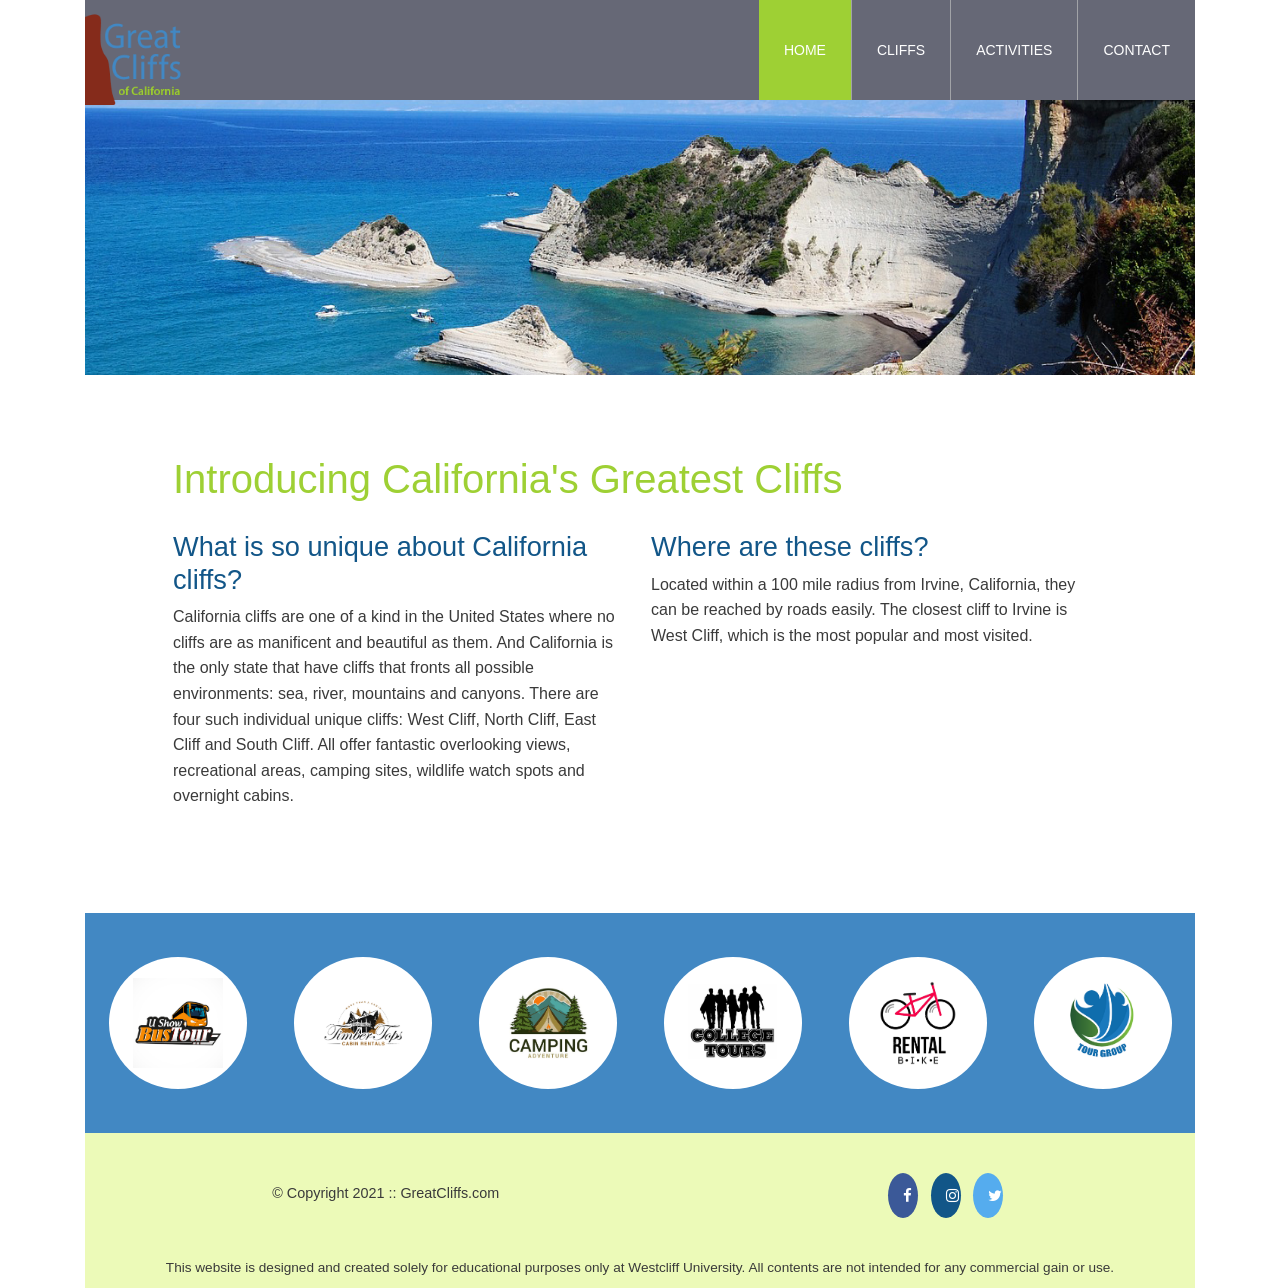
<file: index.html>
<!DOCTYPE html>
<html lang="en">
  <head>
    <title>Great Cliffs of California</title>

    <!-- Meta Tags -->
    <meta charset="UTF-8" />
    <meta name="viewport" content="width=device-width, initial-scale=1" />
    
    <!-- Bootstrap CSS -->
    <link
      rel="stylesheet"
      href="https://stackpath.bootstrapcdn.com/bootstrap/4.5.2/css/bootstrap.min.css"
    >

    <!-- Font Awesome -->
    <link
      rel="stylesheet"
      href="https://cdnjs.cloudflare.com/ajax/libs/font-awesome/4.7.0/css/font-awesome.min.css"
    >
    <!-- Custom CSS -->
    <link rel="stylesheet" href="style.css" />
    
  </head>
  <body id="home">
    <div class="container">
      <div class="main-header sticky-top">
        <nav class="navbar navbar-expand-xl navbar-dark p-0">
          <a class="navbar-brand logo mr-0" href="index.html">
            <img src="images/logo.png" alt="Great Cliffs Logo" width="125">
          </a>
          <button
            class="navbar-toggler mr-3"
            type="button"
            data-toggle="collapse"
            data-target="#mainNav"
            aria-controls="mainNav"
            aria-expanded="false"
            aria-label="Toggle navigation"
          >
            <span class="navbar-toggler-icon"></span>
          </button>
          <div class="collapse navbar-collapse main-menu" id="mainNav">
            <ul class="navbar-nav ml-auto">
              <li class="nav-item active"><a class="nav-link" href="index.html">Home</a></li>
              <li class="nav-item"><a class="nav-link" href="cliffs.html">Cliffs</a></li>
              <li class="nav-item"><a class="nav-link" href="activities.html">Activities</a></li>
              <li class="nav-item"><a class="nav-link" href="contact.html">Contact</a></li>
            </ul>
          </div>
        </nav>
      </div>
      <header></header>

    <main>
      <h1>Introducing California's Greatest Cliffs</h1>
      <div class="row">
        <div class="col-12 col-sm-6 main-col-content">
            <h2>What is so unique about California cliffs?</h2>
            <p>
              California cliffs are one of a kind in the United States where
              no cliffs are as manificent and beautiful as them. And
              California is the only state that have cliffs that fronts all
              possible environments: sea, river, mountains and canyons. There
              are four such individual unique cliffs: West Cliff, North Cliff,
              East Cliff and South Cliff. All offer fantastic overlooking
              views, recreational areas, camping sites, wildlife watch spots
              and overnight cabins.
            </p>
        </div>
 
        <div class="col-12 col-sm-6 main-col-content">
          <h2>Where are these cliffs?</h2>
          <p>
            Located within a 100 mile radius from Irvine, California, they
            can be reached by roads easily. The closest cliff to Irvine is
            West Cliff, which is the most popular and most visited.
          </p>
        </div>
      </div>
    </main>
    
    <section>
      <ul id="partners" class="container list-unstyled row mb-0">
        <li class="partner col-12 col-sm-6 col-md-4 col-lg-2">
             <div class="partner-badge"><img src="images/partners/partner-bustour.png" alt="Partner Bus Tours"></div>
         </li>
         <li class="partner col-12 col-sm-6 col-md-4 col-lg-2">
             <div class="partner-badge"><img src="images/partners/partner-cabinrental.png" alt="Partner Cabin Rental"></div>
         </li>
         <li class="partner col-12 col-sm-6 col-md-4 col-lg-2">
             <div class="partner-badge"><img src="images/partners/partner-campingadv.png" alt="Partner Camping Adventure"></div>
         </li>
         <li class="partner col-12 col-sm-6 col-md-4 col-lg-2">
             <div class="partner-badge"><img src="images/partners/partner-collegetours.png" alt="Partner College Tours"></div>
         </li>
         <li class="partner col-12 col-sm-6 col-md-4 col-lg-2">
             <div class="partner-badge"><img src="images/partners/partner-rentalbike.png" alt="Partner Bike Rentals"></div>
         </li>
         <li class="partner col-12 col-sm-6 col-md-4 col-lg-2">
             <div class="partner-badge"><img src="images/partners/partner-tourgroup.png" alt="Partner Tour Group"></div>
         </li>
     </ul>
    </section>

    <footer>
      <!-- Nondisclaimer -->
      <div id="nondisclaimer">
        <div class="copy">&copy; Copyright 2021 :: GreatCliffs.com</div>
        <div class="social">
          <a href="#" class="fa fa-facebook"></a>
          <a href="#" class="fa fa-instagram"></a>
          <a href="#" class="fa fa-twitter"></a>
        </div>
      </div>
      <!-- End Nondisclaimer -->

      <!-- Disclaimer -->
      <div id="disclaimer">
        <p>
          This website is designed and created solely for educational purposes
          only at Westcliff University. All contents are not intended for any
          commercial gain or use.
        </p>
      </div>
      <!-- End Disclaimer -->
    </footer>
    </div>

    <!-- Bootstrap jQuery -->
    <script src="https://code.jquery.com/jquery-3.5.1.slim.min.js"></script>

    <!-- Bootstrap Popper -->
    <script src="https://cdn.jsdelivr.net/npm/popper.js@1.16.1/dist/umd/popper.min.js"></script>

    <!-- Bootstrap JS -->
    <script src="https://stackpath.bootstrapcdn.com/bootstrap/4.5.2/js/bootstrap.min.js"></script>

  </body>
</html>
</file>
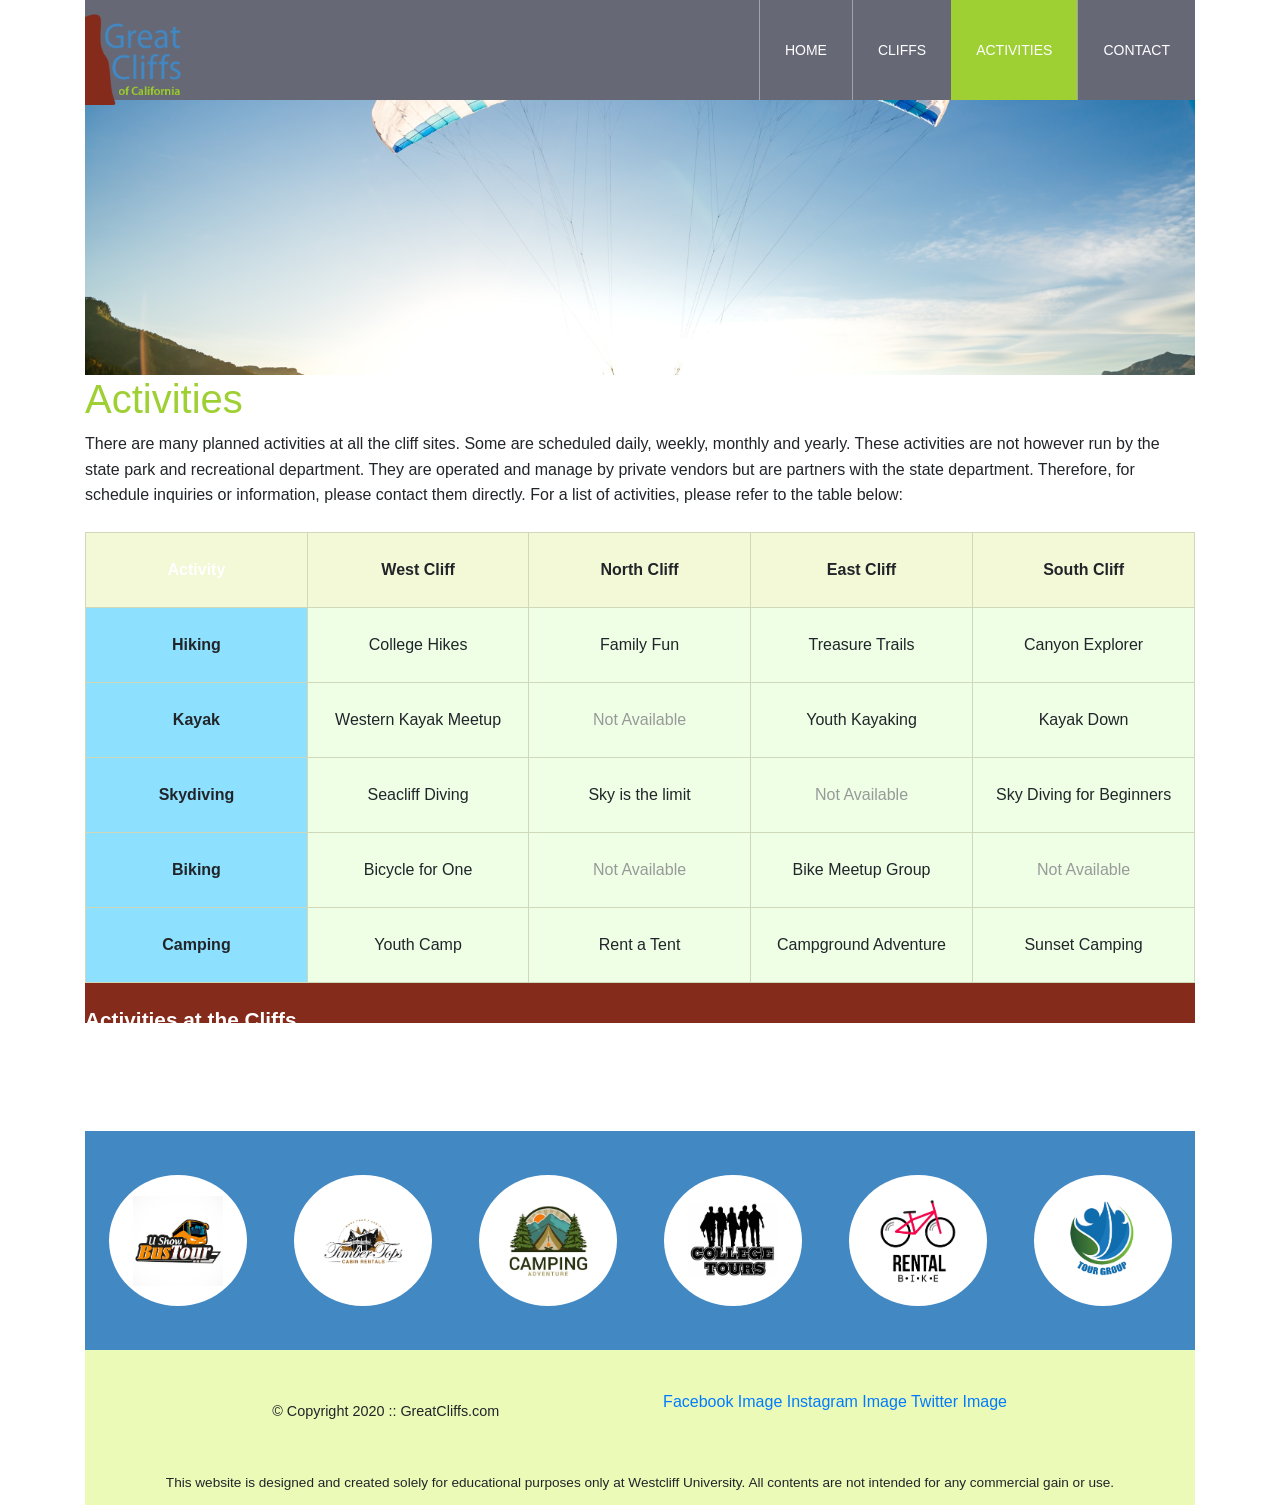
<file: activities.html>
<!-- HTML5 Document Declaration -->
<!DOCTYPE html>
<html lang="en">
<!-- Head Section: Contains metadata and page title -->

<head>
    <title>Great Cliffs of California</title>
    <meta charset="utf-8">
        <meta name="viewport" content="width=device-width, initial-scale=1">
        <link
            rel="stylesheet"
            href="https://stackpath.bootstrapcdn.com/bootstrap/4.5.2/css/bootstrap.min.css"
        >
        <link
            rel="stylesheet"
            href="https://cdnjs.cloudflare.com/ajax/libs/font-awesome/4.7.0/css/font-awesome.min.css"
        >
    <link rel="stylesheet" href="style.css">
</head>

<body id="activities">
    <!-- Main Container: Wraps all page content -->
    <div class="container">

        <div class="main-header sticky-top">
            <nav class="navbar navbar-expand-xl navbar-dark p-0">
                <a class="navbar-brand logo mr-0" href="index.html">
                    <img src="images/logo.png" alt="Great Cliffs Logo" width="125">
                </a>
                <button
                    class="navbar-toggler mr-3"
                    type="button"
                    data-toggle="collapse"
                    data-target="#mainNav"
                    aria-controls="mainNav"
                    aria-expanded="false"
                    aria-label="Toggle navigation"
                >
                    <span class="navbar-toggler-icon"></span>
                </button>
                <div class="collapse navbar-collapse main-menu" id="mainNav">
                    <ul class="navbar-nav ml-auto">
                        <li class="nav-item"><a class="nav-link" href="index.html">Home</a></li>
                        <li class="nav-item"><a class="nav-link" href="cliffs.html">Cliffs</a></li>
                        <li class="nav-item active"><a class="nav-link" href="activities.html">Activities</a></li>
                        <li class="nav-item"><a class="nav-link" href="contact.html">Contact</a></li>
                    </ul>
                </div>
            </nav>
        </div>

        <!-- Header Section: Contains logo and main navigation menu -->
        <header></header>

        <!-- Main Content Section: Contains page title and informational content -->
        <main>
            <h1>Activities</h1>
            <p>There are many planned activities at all the cliff sites. Some are scheduled daily, weekly, monthly and
                yearly. These activities are not however run by the state park and recreational department. They are
                operated and manage by private vendors but are partners with the state department. Therefore, for
                schedule inquiries or information, please contact them directly. For a list of activities, please refer
                to the table below:</p>

            <!-- Activities Table: Displays available activities at each cliff location -->
            <table border="1">
                <caption>Activities at the Cliffs</caption>
                <!-- Table Header: Column titles for activities and cliff locations -->
                <thead>
                    <tr>
                        <th>Activity</th>
                        <th>West Cliff</th>
                        <th>North Cliff</th>
                        <th>East Cliff</th>
                        <th>South Cliff</th>
                    </tr>
                </thead>
                <!-- Table Body: Lists specific activities available at each cliff location -->
                <tbody>
                    <tr>
                        <td>Hiking</td>
                        <td>College Hikes</td>
                        <td>Family Fun</td>
                        <td>Treasure Trails</td>
                        <td>Canyon Explorer</td>
                    </tr>
                    <tr>
                        <td>Kayak</td>
                        <td>Western Kayak Meetup</td>
                        <td>Not Available</td>
                        <td>Youth Kayaking</td>
                        <td>Kayak Down</td>
                    </tr>
                    <tr>
                        <td>Skydiving</td>
                        <td>Seacliff Diving</td>
                        <td>Sky is the limit</td>
                        <td>Not Available</td>
                        <td>Sky Diving for Beginners</td>
                    </tr>
                    <tr>
                        <td>Biking</td>
                        <td>Bicycle for One</td>
                        <td>Not Available</td>
                        <td>Bike Meetup Group</td>
                        <td>Not Available</td>
                    </tr>
                    <tr>
                        <td>Camping</td>
                        <td>Youth Camp</td>
                        <td>Rent a Tent</td>
                        <td>Campground Adventure</td>
                        <td>Sunset Camping</td>
                    </tr>
                </tbody>
            </table>

            <div id="displaySelected">
                <div id="result">
                    <h4>My selected activities to enquire:</h4>
                </div>
                <div id="sendinfo">
                    <input type=""email" placeholder=""johndoe@gmail.com">
                    <button> Get Info </button>
                </div>
            </div>
        </main>

        <!-- Partners Section: Displays list of partner logos/images -->
        <section>
            <!-- Partner List: Contains logos for all vendor partners -->
            <ul id="partners" class="container list-unstyled row mb-0">
            </ul>
        </section>

        <!-- Footer Section: Contains copyright, social media links, and disclaimer -->
        <footer>
            <!-- Footer Content: Copyright and social media links -->
            <div id="nondisclaimer">
                <!-- Copyright Information -->
                <div class="copy">
                    &copy; Copyright 2020 :: GreatCliffs.com
                </div>
                <!-- Social Media Links -->
                <div class="social">
                    <a href="#">Facebook Image</a>
                    <a href="#">Instagram Image</a>
                    <a href="#">Twitter Image</a>
                </div>
            </div>

            <!-- Disclaimer Section -->
            <div id="disclaimer">
                <p>This website is designed and created solely for educational purposes only at Westcliff University.
                    All contents are not intended for any commercial gain or use.</p>
            </div>
        </footer>

    </div>
    <script src="https://code.jquery.com/jquery-3.5.1.slim.min.js"></script>
    <script src="https://cdn.jsdelivr.net/npm/popper.js@1.16.1/dist/umd/popper.min.js"></script>
    <script src="https://stackpath.bootstrapcdn.com/bootstrap/4.5.2/js/bootstrap.min.js"></script>
    <script src="js/activity.js"></script>
    <script src="js/site_scripts.js"></script>
</body>

</html>
</file>
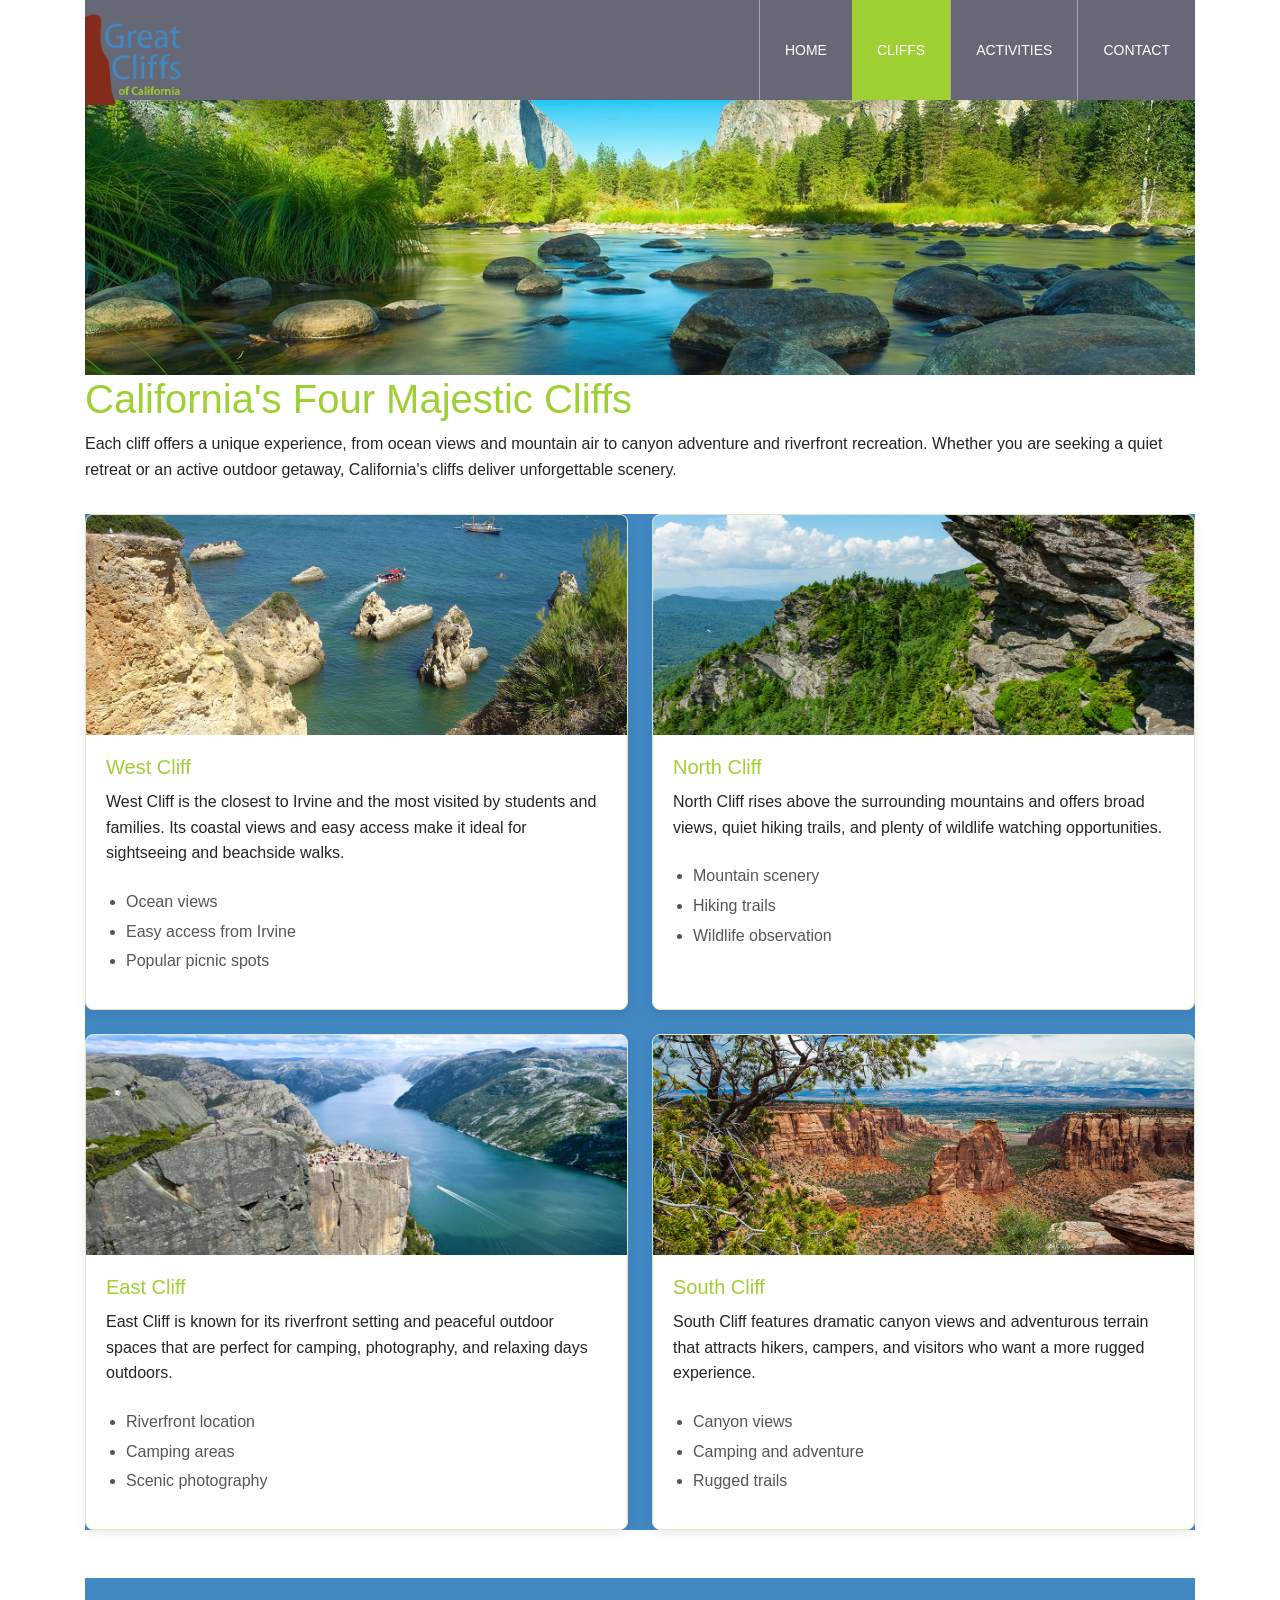
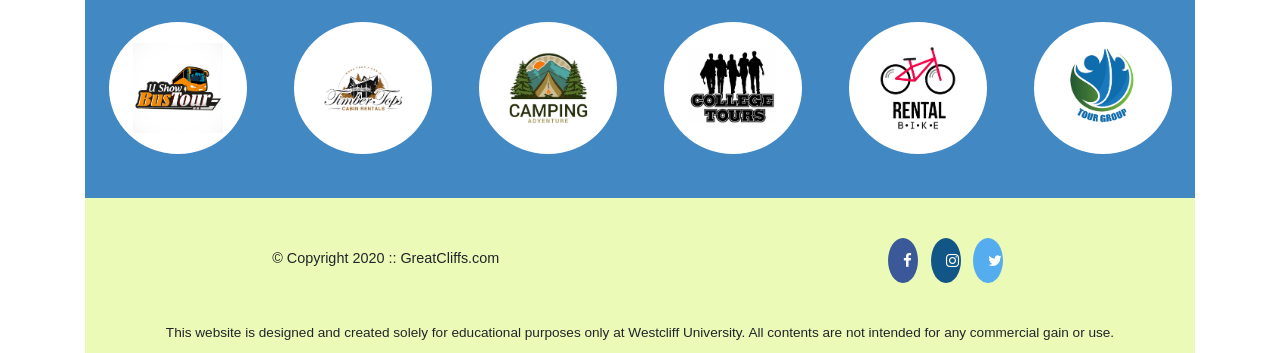
<file: cliffs.html>
<!DOCTYPE html>
<html lang="en">
<head>
    <title>Great Cliffs of California | Cliffs</title>
    <meta charset="utf-8">
        <meta name="viewport" content="width=device-width, initial-scale=1">
        <link
            rel="stylesheet"
            href="https://stackpath.bootstrapcdn.com/bootstrap/4.5.2/css/bootstrap.min.css"
        >
    <link rel="stylesheet" href="https://cdnjs.cloudflare.com/ajax/libs/font-awesome/4.7.0/css/font-awesome.min.css">
    <link rel="stylesheet" href="style.css">
</head>
<body id="cliffs">
    <div class="container">
        <div class="main-header sticky-top">
            <nav class="navbar navbar-expand-xl navbar-dark p-0">
                <a class="navbar-brand logo mr-0" href="index.html">
                    <img src="images/logo.png" alt="Great Cliffs Logo" width="125">
                </a>
                <button
                    class="navbar-toggler mr-3"
                    type="button"
                    data-toggle="collapse"
                    data-target="#mainNav"
                    aria-controls="mainNav"
                    aria-expanded="false"
                    aria-label="Toggle navigation"
                >
                    <span class="navbar-toggler-icon"></span>
                </button>
                <div class="collapse navbar-collapse main-menu" id="mainNav">
                    <ul class="navbar-nav ml-auto">
                        <li class="nav-item"><a class="nav-link" href="index.html">Home</a></li>
                        <li class="nav-item active"><a class="nav-link" href="cliffs.html">Cliffs</a></li>
                        <li class="nav-item"><a class="nav-link" href="activities.html">Activities</a></li>
                        <li class="nav-item"><a class="nav-link" href="contact.html">Contact</a></li>
                    </ul>
                </div>
            </nav>
        </div>
        <header></header>

        <main>
            <h1>California's Four Majestic Cliffs</h1>
            <p>Each cliff offers a unique experience, from ocean views and mountain air to canyon adventure and riverfront recreation. Whether you are seeking a quiet retreat or an active outdoor getaway, California's cliffs deliver unforgettable scenery.</p>

            <section class="cliff-grid">
                <article class="cliff-card">
                    <img src="images/week2/cliff-west-sea.jpg" alt="West Cliff overlooking the Pacific Ocean">
                    <div class="cliff-card-content">
                        <h2>West Cliff</h2>
                        <p>West Cliff is the closest to Irvine and the most visited by students and families. Its coastal views and easy access make it ideal for sightseeing and beachside walks.</p>
                        <ul>
                            <li>Ocean views</li>
                            <li>Easy access from Irvine</li>
                            <li>Popular picnic spots</li>
                        </ul>
                    </div>
                </article>

                <article class="cliff-card">
                    <img src="images/week2/cliff-north-mountain.jpg" alt="North Cliff with mountain scenery">
                    <div class="cliff-card-content">
                        <h2>North Cliff</h2>
                        <p>North Cliff rises above the surrounding mountains and offers broad views, quiet hiking trails, and plenty of wildlife watching opportunities.</p>
                        <ul>
                            <li>Mountain scenery</li>
                            <li>Hiking trails</li>
                            <li>Wildlife observation</li>
                        </ul>
                    </div>
                </article>

                <article class="cliff-card">
                    <img src="images/week2/cliff-east-river.jpg" alt="East Cliff beside a river">
                    <div class="cliff-card-content">
                        <h2>East Cliff</h2>
                        <p>East Cliff is known for its riverfront setting and peaceful outdoor spaces that are perfect for camping, photography, and relaxing days outdoors.</p>
                        <ul>
                            <li>Riverfront location</li>
                            <li>Camping areas</li>
                            <li>Scenic photography</li>
                        </ul>
                    </div>
                </article>

                <article class="cliff-card">
                    <img src="images/week2/cliff-south-canyon.jpg" alt="South Cliff overlooking a canyon">
                    <div class="cliff-card-content">
                        <h2>South Cliff</h2>
                        <p>South Cliff features dramatic canyon views and adventurous terrain that attracts hikers, campers, and visitors who want a more rugged experience.</p>
                        <ul>
                            <li>Canyon views</li>
                            <li>Camping and adventure</li>
                            <li>Rugged trails</li>
                        </ul>
                    </div>
                </article>
            </section>
        </main>

        <section>
            <ul id="partners" class="container list-unstyled row mb-0">
            </ul>
        </section>

        <footer>
            <div id="nondisclaimer">
                <div class="copy">
                    &copy; Copyright 2020 :: GreatCliffs.com
                </div>
                <div class="social">
                    <a href="#" class="fa fa-facebook"></a>
                    <a href="#" class="fa fa-instagram"></a>
                    <a href="#" class="fa fa-twitter"></a>
                </div>
            </div>

            <div id="disclaimer">
                <p>This website is designed and created solely for educational purposes only at Westcliff University. All contents are not intended for any commercial gain or use.</p>
            </div>
        </footer>
    </div>
    <script src="https://code.jquery.com/jquery-3.5.1.slim.min.js"></script>
    <script src="https://cdn.jsdelivr.net/npm/popper.js@1.16.1/dist/umd/popper.min.js"></script>
    <script src="https://stackpath.bootstrapcdn.com/bootstrap/4.5.2/js/bootstrap.min.js"></script>
    <script src="js/site_scripts.js"></script>
    <script src="js/lightbox.js"></script>
</body>
</html>
</file>
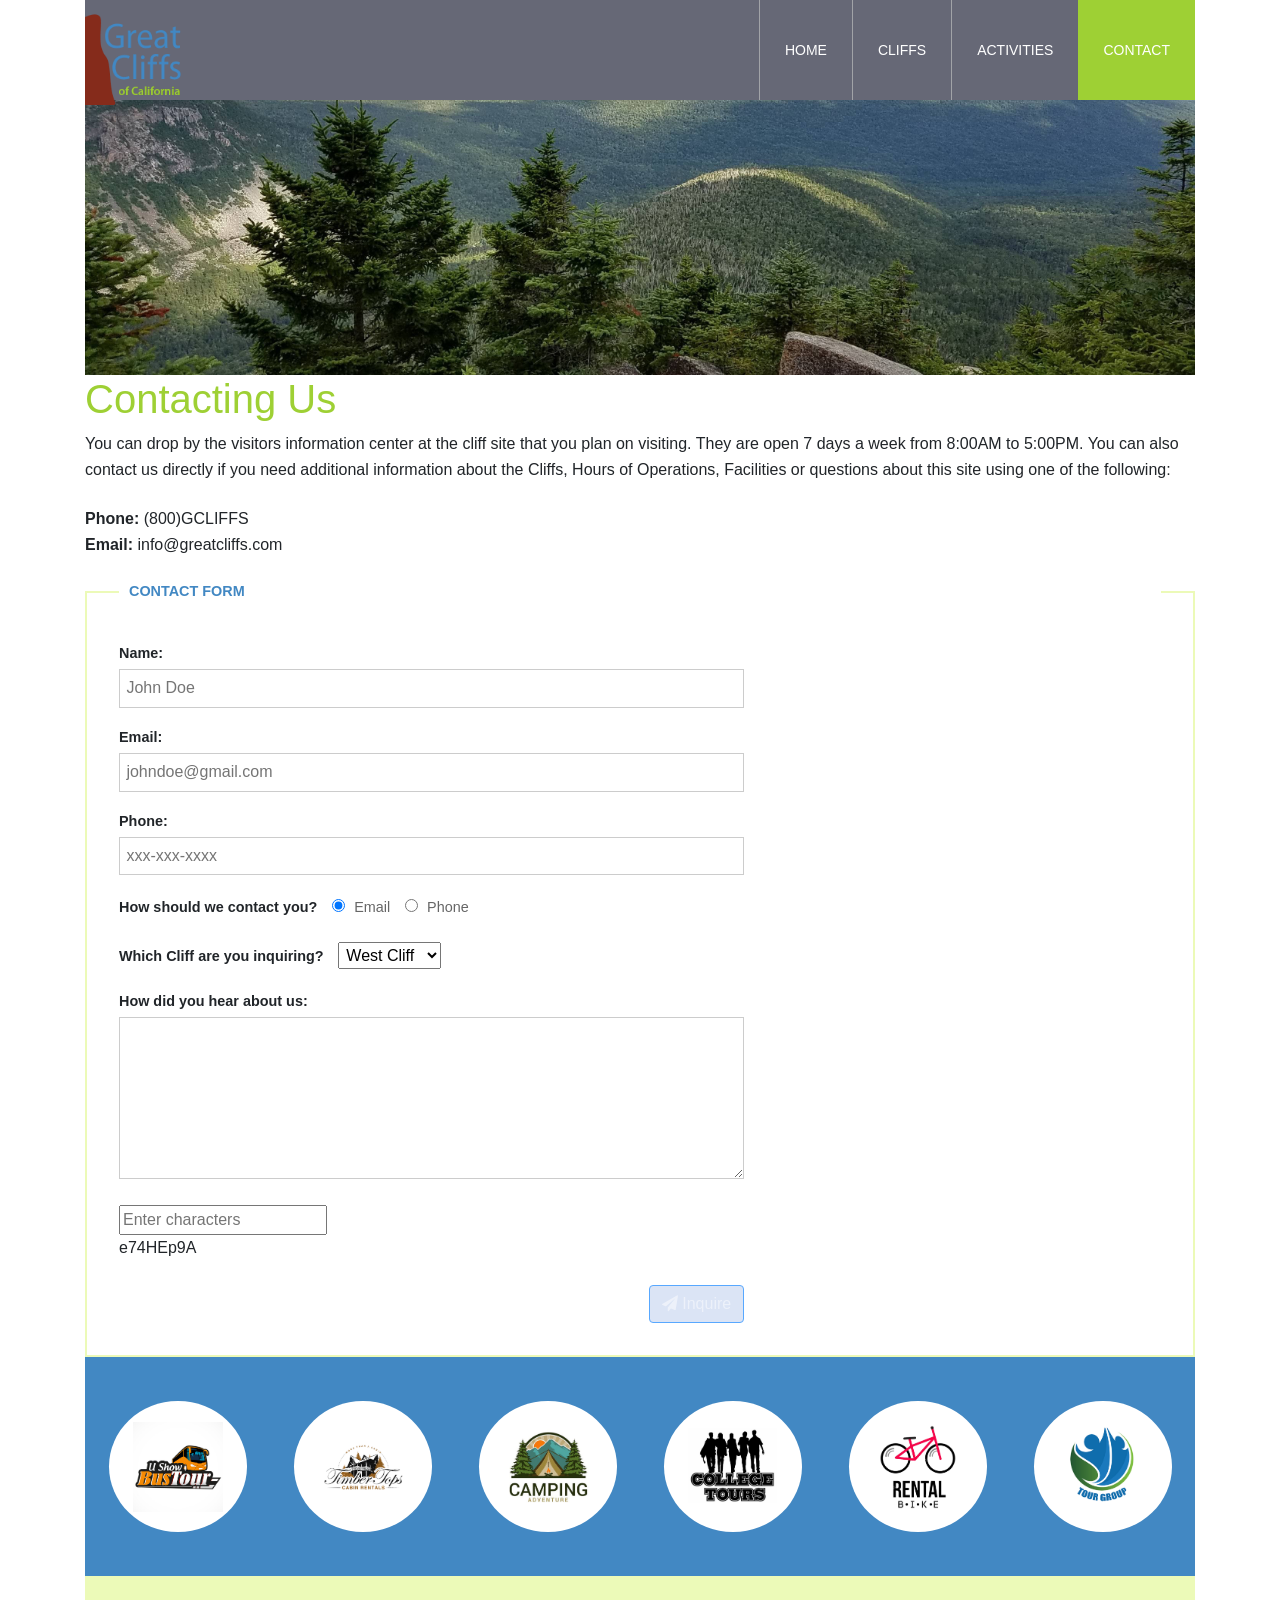
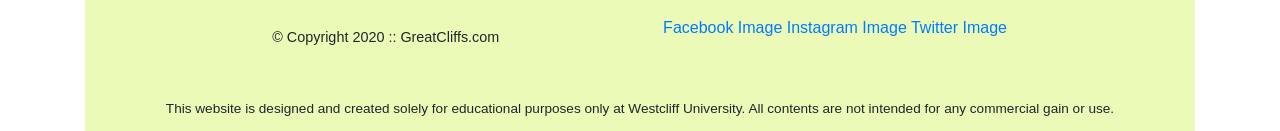
<file: contact.html>
<!-- HTML5 Document Declaration -->
<!DOCTYPE html>
<html lang="en">
<!-- Head Section: Contains metadata and page title -->

<head>
  <title>Great Cliffs of California</title>
  <meta charset="utf-8">
  <meta name="viewport" content="width=device-width, initial-scale=1">
  <link
    rel="stylesheet"
    href="https://stackpath.bootstrapcdn.com/bootstrap/4.5.2/css/bootstrap.min.css"
  >
  <link
    rel="stylesheet"
    href="https://cdnjs.cloudflare.com/ajax/libs/font-awesome/4.7.0/css/font-awesome.min.css"
  >
  <link rel="stylesheet" href="style.css">
</head>

<body id="contact" onLoad="disableButton(true)">
  <!-- Main Container: Wraps all page content -->
  <div class="container">

    <div class="main-header sticky-top">
      <nav class="navbar navbar-expand-xl navbar-dark p-0">
        <a class="navbar-brand logo mr-0" href="index.html">
          <img src="images/logo.png" alt="Great Cliffs Logo" width="125">
        </a>
        <button
          class="navbar-toggler mr-3"
          type="button"
          data-toggle="collapse"
          data-target="#mainNav"
          aria-controls="mainNav"
          aria-expanded="false"
          aria-label="Toggle navigation"
        >
          <span class="navbar-toggler-icon"></span>
        </button>
        <div class="collapse navbar-collapse main-menu" id="mainNav">
          <ul class="navbar-nav ml-auto">
            <li class="nav-item"><a class="nav-link" href="index.html">Home</a></li>
            <li class="nav-item"><a class="nav-link" href="cliffs.html">Cliffs</a></li>
            <li class="nav-item"><a class="nav-link" href="activities.html">Activities</a></li>
            <li class="nav-item active"><a class="nav-link" href="contact.html">Contact</a></li>
          </ul>
        </div>
      </nav>
    </div>

    <!-- Header Section: Contains logo and main navigation menu -->
    <header></header>

    <!-- Main Content Section: Contains page title and informational content -->
    <main>
      <h1>Contacting Us</h1>
      <p>You can drop by the visitors information center at the cliff site that you plan on visiting. They are open 7
        days a week from 8:00AM to 5:00PM. You can also contact us directly if you need additional information about the
        Cliffs, Hours of Operations, Facilities or questions about this site using one of the following:</p>

      <p><strong>Phone:</strong> (800)GCLIFFS<br>
        <strong>Email:</strong> info@greatcliffs.com
      </p>

      <form action="/contact" method="post">
        <fieldset>
          <legend>CONTACT FORM</legend>

          <div class="form-group">
            <label for="name">Name:</label>
            <input type="text" id="name" name="name" placeholder="John Doe">
          </div>

          <div class="form-group">
            <label for="email">Email:</label>
            <input type="email" id="email" name="email" placeholder="johndoe@gmail.com">
          </div>

          <div class="form-group">
            <label for="phone">Phone:</label>
            <input type="tel" id="phone" name="phone" placeholder="xxx-xxx-xxxx">
          </div>

          <div class="form-group inline-group">
            <label>How should we contact you?</label>
            <input type="radio" id="contact_email" name="contact_method" value="email" checked>
            <label for="contact_email" class="light-label">Email</label>
            <input type="radio" id="contact_phone" name="contact_method" value="phone">
            <label for="contact_phone" class="light-label">Phone</label>
          </div>

          <div class="form-group inline-group">
            <label for="cliff">Which Cliff are you inquiring?</label>
            <select id="cliff" name="cliff">
              <option value="west">West Cliff</option>
              <option value="north">North Cliff</option>
              <option value="east">East Cliff</option>
              <option value="south">South Cliff</option>
            </select>
          </div>

          <div class="form-group">
            <label for="hear">How did you hear about us:</label>
            <textarea id="hear" name="hear" rows="6"></textarea>
          </div>

          <!-- Random Codes -->
          <div class="randomcode">
            <input type="text" id="randomcode" name="randomcode" placeholder="Enter characters">
            <p id="codes"></p>
          </div>

          <div class="submit-container">
            <button id="submit" type="submit" class="btn btn-primary">
              <i class="fa fa-paper-plane" aria-hidden="true"></i> Inquire
            </button>
          </div>
        </fieldset>
      </form>
    </main>

    <!-- Partners Section: Displays list of partner logos/images -->
    <section>
      <!-- Partner List: Contains logos for all vendor partners -->
      <ul id="partners" class="container list-unstyled row mb-0">
      </ul>
    </section>

    <!-- Footer Section: Contains copyright, social media links, and disclaimer -->
    <footer>
      <!-- Footer Content: Copyright and social media links -->
      <div id="nondisclaimer">
        <!-- Copyright Information -->
        <div class="copy">
          &copy; Copyright 2020 :: GreatCliffs.com
        </div>
        <!-- Social Media Links -->
        <div class="social">
          <a href="#">Facebook Image</a>
          <a href="#">Instagram Image</a>
          <a href="#">Twitter Image</a>
        </div>
      </div>

      <!-- Disclaimer Section -->
      <div id="disclaimer">
        <p>This website is designed and created solely for educational purposes only at Westcliff University.
          All contents are not intended for any commercial gain or use.</p>
      </div>
    </footer>

  </div>
  <script src="https://code.jquery.com/jquery-3.5.1.slim.min.js"></script>
  <script src="https://cdn.jsdelivr.net/npm/popper.js@1.16.1/dist/umd/popper.min.js"></script>
  <script src="https://stackpath.bootstrapcdn.com/bootstrap/4.5.2/js/bootstrap.min.js"></script>
  <script src="js/site_scripts.js"></script>
  <script src="js/randomcodes.js"></script>
</body>

</html>
</file>
<file: style.css>
/* Header */
header {
    width: 100%;
    min-height: 275px;
    background-repeat: no-repeat;
    background-position: center center;
    background-size: cover;
}
#home header {
    background-image: url('images/cliff_ocean.jpg');
}
#activities header {
    background-image: url('images/runfly.jpg');
}
#contact header {
    background-image: url('images/cliff_rock.jpg');
}
#cliffs header {
    background-image: url('images/week2/forest_cliff.jpg');
}
.main-header {
    background-color: rgba(38, 41, 61, 0.7);
    width: 100%;
    max-width: none;
    margin: 0;
    min-height: 100px;
    height: 100px;
    position: relative;
}
.main-header.sticky-top {
    position: sticky;
    top: 0;
    z-index: 1030;
}
.main-header .logo {
    width: px;
    height: 100px;
    margin: 0 2em 0 0;
    float: left;
}

/* Navigation */
.main-menu {
    margin-left: 0;
    font-weight: 400;
}
.main-menu ul li {
    list-style-type: none;
    display: inline-block;
    float: left;
    padding-left: 25px;
    padding-right: 25px;
    border-left: 1px solid rgba(202, 204, 202, 0.6);
    line-height: 100px;
    text-transform: uppercase;
    font-size: 14px;
}
.main-menu ul li a {
    text-decoration: none;
    color: rgb(255, 255, 255);
}
.main-menu ul li a:hover {
    color: #9ed034;
}
.main-menu ul li.active {
    background: #9ed034;
    border: none;
}
.main-menu ul li.active a {
    color: #fff;
}

/* Main */
main h1, main h2 {
    font-family: Arial, Helvetica, sans-serif;
    color: #9ed034;
}

/* Activities Table */
#activities table {
    border-collapse: collapse;
    width: 100%;
    margin-top: 1.5em;
}

#activities table th,
#activities table td {
    padding: 0.8em 1em;
    border: 1px solid #cfd8b8;
    text-align: center;
}

#activities table th {
    background-color: #f3f8d6;
}

#activities table td.activity-cell.selectable {
    cursor: pointer;
}

#activities table td.activity-cell.selected {
    background-color: #9ed034;
    color: #fff;
    font-weight: bold;
}

#activities table td.activity-cell.not-available {
    color: #999;
    cursor: not-allowed;
}

#activities main #displaySelected {
    visibility: hidden;
    margin:0 auto;
    width:600px;
    border: 2px solid #9ed034;
    padding:0.75em;
}

#activities main #displaySelected #result, 
#activities main #displaySelected #sendinfo {
    display:inline-block;
    margin:0;
}

#activities main #result {
    min-height: 50px;
    width: 300px;
    padding:0;
}

#activities main #result h4 {
    margin-bottom:1em;
    font-size:1.15em;
}

#activities main #displaySelected #sendinfo input[type="email"] {
    width: 200px;
}

/* Home */
#home {
    font-family: Arial, Helvetica, sans-serif;
    color: #3a3a3a;
}

#home main {
    color: #3a3a3a;
}

#home main h1,
#home main h2 {
    color: #125688;
}

#home #timeofday {
    background: linear-gradient(0deg, rgba(251,215,139,1) 0%, rgba(118,213,245,1) 100%);
    color: #3a3a3a;
    width: 60%;
    margin: 1.5em auto;
    padding: 1em 1.25em;
    text-align: center;
    border-radius: 10px;
    box-shadow: 0 8px 18px rgba(58, 58, 58, 0.25);
}

/* Cliffs Page */
.cliff-grid {
    display: grid;
    grid-template-columns: repeat(2, minmax(280px, 1fr));
    gap: 1.5em;
    margin: 2em 0 3em;
}
.cliff-card {
    background: #fff;
    border: 1px solid #dce8c7;
    border-radius: 8px;
    overflow: hidden;
    box-shadow: 0 4px 10px rgba(0, 0, 0, 0.08);
}
.cliff-card img {
    width: 100%;
    height: 220px;
    object-fit: cover;
    display: block;
    cursor: zoom-in;
}
.cliff-card-content {
    padding: 1.25em;
}
.cliff-card-content h2 {
    margin-top: 0;
    margin-bottom: 0.5em;
    font-size: 1.25em;
}
.cliff-card-content ul {
    padding-left: 1.25em;
    color: #555;
}
.cliff-card-content li {
    margin-bottom: 0.35em;
}

@media (max-width: 992px) {
    .cliff-grid {
        grid-template-columns: 1fr;
    }
}

/* Lightbox */
.backdrop {
    position: fixed;
    inset: 0;
    background-color: rgba(0, 0, 0, 0.72);
    opacity: 0;
    z-index: 998;
    transition: opacity 0.2s ease;
}

.backdrop.is-open {
    opacity: 1;
}

.box {
    position: fixed;
    top: 50%;
    left: 50%;
    width: min(92vw, 900px);
    max-height: 88vh;
    padding: 1.25em;
    background-color: #fff;
    border-radius: 10px;
    box-shadow: 0 18px 45px rgba(0, 0, 0, 0.35);
    overflow: auto;
    z-index: 999;
    opacity: 0;
    transform: translate(-50%, -45%) scale(0.96);
    transition: transform 0.2s ease, opacity 0.2s ease;
}

.box.is-open {
    opacity: 1;
    transform: translate(-50%, -50%) scale(1);
}

.box .close {
    position: absolute;
    top: 8px;
    right: 12px;
    border: none;
    background: transparent;
    font-size: 2rem;
    line-height: 1;
    color: #666;
    cursor: pointer;
}

.box .close:hover {
    color: #222;
}

.box-content {
    display: grid;
    grid-template-columns: 1.2fr 1fr;
    gap: 1.25em;
    align-items: start;
}

.box-content img {
    width: 100%;
    max-height: 70vh;
    object-fit: cover;
    border-radius: 8px;
}

.box-text h2 {
    margin-top: 0;
}

@media (max-width: 900px) {
    .box-content {
        grid-template-columns: 1fr;
    }

    .box-content img {
        max-height: 48vh;
    }
}

/* Partners */
section {
    width: 100%;
    background-color: #4288C3;
}
section #partners {
    width: 100%;
    max-width: 1200px;
    padding: 2em 0 2em 0;
    margin: 0 auto;
    text-align: center;
}
section #partners .partner {
    margin: 0;
    padding: 0.75em;
    display: flex;
    justify-content: center;
}
section #partners .partner img {
    width: 90px;
    height: 90px;
}

section #partners .partner .partner-badge {
    padding: 1.3em 1.5em;
    background-color: #fff;
    border-radius: 50%;
}

/* Footer */
footer {
    width: 100%;
    height: 155px;
    padding-bottom: 1em;
    background-color: #ecfab8;
}
footer #nondisclaimer .copy {
    padding: 3.5em 3.5em 3.5em 13em;
    float: left;
    font-size: 0.9em;
}
footer #nondisclaimer .social {
    padding: 2.5em;
    margin-right: 9.25em;
    float: right;
}
footer #disclaimer {
    clear: both;
}
footer #disclaimer p {
    font-size: 0.85em;
    text-align: center;
}
footer #nondisclaimer .social .fa {
    padding: 15px;
    font-size: 15px;
    width: 15px;
    text-align: center;
    text-decoration: none;
    margin: 0 4px;
    border-radius: 50%;
}
footer #nondisclaimer .social .fa:hover {
    opacity: 0.7;
}
footer #nondisclaimer .social .fa-facebook {
    background: #3B5998;
    color: white;
}
footer #nondisclaimer .social .fa-twitter {
    background: #55ACEE;
    color: white;
}
footer #nondisclaimer .social .fa-instagram {
    background: #125688;
    color: white;
}

/* Activities Table */
table {
    width: 1000px;
    margin: 4em auto 0 auto;
}

caption {
    background: #852b1b;
    height: 40px;
    color: #fff;
    font-size: 1.3em;
    font-weight: bold;
    padding-top: 1em;
}
thead {
    background: #bde1ff;
}
tbody {
    background: #eeffe6;
    text-align: center;
}
th, td {
    width: 225px;
    height: 75px;
    vertical-align: middle;
    border: solid 1 px #852b1b;
}
th:first-child {
    width: 125px;
    height:50px;
    background: #4977d1;
    color: #fff;
}
td:first-child {
    font-weight: bold;
    background: #8de1ff;
}
/* --- Contact Form Styles --- */
main p {
    line-height: 1.6;
    margin-bottom: 1.5em;
}

fieldset {
    border: 2px solid #ecfab8; /* Matches the footer background color */
    padding: 2em;
    margin-top: 1em;
}

legend {
    color: #4288C3; /* Blue from the theme */
    font-weight: bold;
    font-size: 0.9em;
    padding: 0 10px;
}

.form-group {
    margin-bottom: 1.2em;
}

/* Make standard labels stack above inputs */
.form-group label {
    display: block;
    font-weight: bold;
    font-size: 0.9em;
    margin-bottom: 0.3em;
}

/* Input widths and styling */
.form-group input[type="text"],
.form-group input[type="email"],
.form-group input[type="tel"] {
    width: 60%;
    padding: 0.4em;
    border: 1px solid #ccc;
}

.form-group textarea {
    width: 60%;
    padding: 0.5em;
    border: 1px solid #ccc;
    font-family: Arial, sans-serif;
}

/* Handle groups where elements should stay side-by-side */
.inline-group label {
    display: inline-block;
    margin-right: 10px;
}

.inline-group .light-label {
    font-weight: normal;
    color: #666;
}

.inline-group input[type="radio"] {
    margin-right: 5px;
}

.inline-group select {
    padding: 0.2em;
}

/* Align the submit button to the right of the textarea's width */
.submit-container {
    width: 60%; 
    text-align: right;
    margin-top: 1em;
}

.submit-container input[type="submit"] {
    background-color: #4288C3;
    color: white;
    border: none;
    padding: 0.6em 2em;
    font-weight: bold;
    font-size: 1em;
    cursor: pointer;
}

.submit-container input[type="submit"]:hover {
    background-color: #336699;
}

.submit-container input[type="submit"]:disabled {
    background-color: transparent;
    color: #666;
    border: 1px solid #999;
    cursor: not-allowed;
}

/* Merged from styles.css: compatibility rules */
.main-header .logo img {
    width: 100px;
    height: 100px;
    margin: 0 2em 0 0;
}

.main-menu .navbar-nav .nav-item {
    padding-left: 25px;
    padding-right: 25px;
    border-left: 1px solid rgba(202, 204, 202, 0.6);
    line-height: 100px;
    text-transform: uppercase;
    font-size: 14px;
}

.main-menu .navbar-nav .nav-item:not(.active) {
    background: transparent;
}

.main-menu .navbar-nav .nav-link {
    text-decoration: none;
    color: rgb(255, 255, 255);
    padding: 0;
}

.main-menu .navbar-nav .nav-link:hover {
    color: #9ed034;
}

.main-menu .navbar-nav .nav-item.active {
    background: #9ed034;
    border: none;
}

.main-menu .navbar-nav .nav-item.active .nav-link {
    color: #fff;
}

@media (max-width: 768px) {
    footer #nondisclaimer .copy {
        padding: 3.5em 0 3.5em 0;
        text-align: center;
        float: none;
        font-size: 0.9em;
    }

    footer #nondisclaimer .social {
        padding: 2.5em 0;
        margin: 0;
        text-align: center;
        float: none;
    }
}

@media (max-width: 992px) {
    .main-header {
        height: auto;
        min-height: 100px;
    }

    .main-header .logo img {
        position: relative;
        bottom: 8px;
    }

    .main-menu {
        width: 220px;
        background-color: rgba(38, 41, 61, 0.95);
        position: absolute;
        right: 1.7em;
        top: 100%;
        z-index: 1000;
    }

    .main-menu .navbar-nav .nav-item {
        border-left: none;
        border-bottom: 1px solid rgba(202, 204, 202, 0.6);
        line-height: 50px;
        padding-left: 15px;
        padding-right: 15px;
    }

    main {
        padding: 3em 1em 3em 1em;
        margin: 0;
    }

    #home .main-col-content {
        padding: 25px;
        min-height: 450px;
        margin-top: 1em;
    }
}

/* Home page Bootstrap layout compatibility (formerly in styles.css) */
#home main {
    padding: 3em 6em 3em 5.5em;
    margin: 2em 0;
}

#home main h1 {
    font-size: 2.5em;
    padding-bottom: 0.5em;
    color: #9ed034;
}

#home main h2 {
    font-size: 1.7em;
}

#home #partners {
    width: 100%;
}

#home #partners .partner {
    margin: 0;
    padding: 0.75em;
    display: flex;
    justify-content: center;
    background-color: transparent;
    border-radius: 0;
}

@media (max-width: 992px) {
    #home main {
        padding: 3em 1em 3em 1em;
        margin: 0;
    }

    #home .main-col-content {
        padding: 25px;
        min-height: 450px;
        margin-top: 1em;
    }
}
</file>
